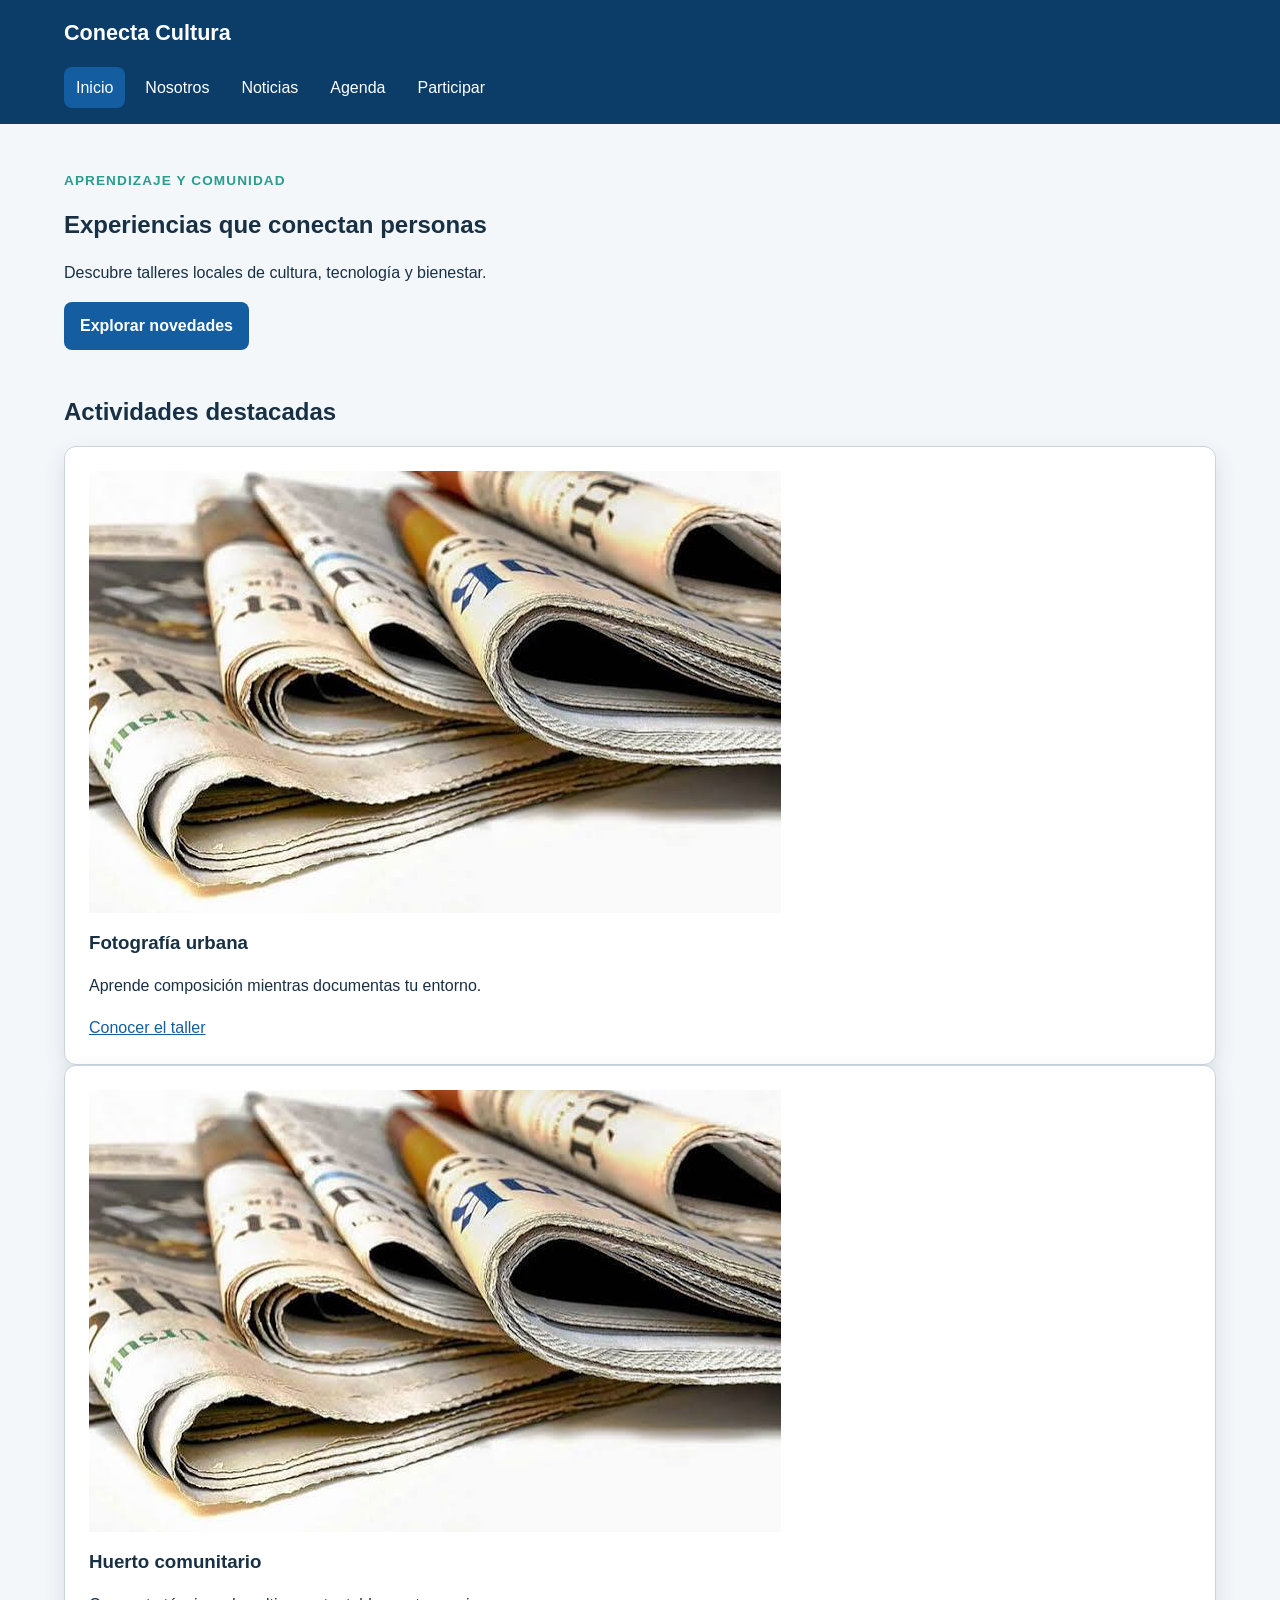
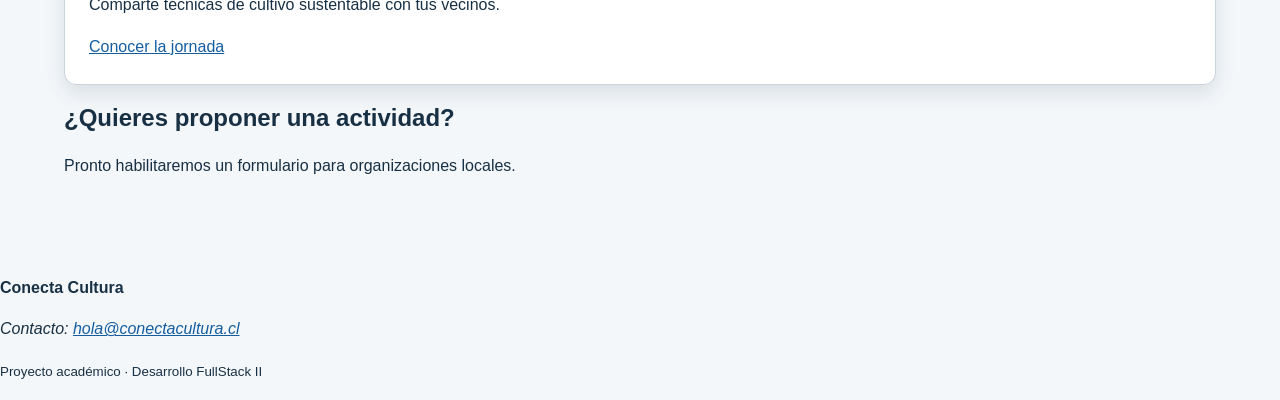
<file: index.html>
<!DOCTYPE html>
<html lang="es">
<head>
  <meta charset="UTF-8">
  <meta name="viewport" content="width=device-width, initial-scale=1.0">
  <meta name="description" content="Talleres y actividades de Conecta Cultura">
  <title>Inicio | Conecta Cultura</title>
  <link rel="stylesheet" href="assets/css/estilos.css">
</head>
<body>
  <a class="salto-contenido" href="#contenido-principal">Ir al contenido</a>
  <header class="cabecera-sitio">
    <a class="marca" href="index.html">Conecta Cultura</a>
    <nav aria-label="Navegación principal">
      <ul class="menu">
        <li><a href="index.html" aria-current="page">Inicio</a></li>
        <li><a href="nosotros.html">Nosotros</a></li>
        <li><a href="noticias.html">Noticias</a></li>
        <li><a href="agenda.html">Agenda</a></li>
        <li><a href="participar.html">Participar</a></li>
      </ul>
    </nav>
  </header>

  <main id="contenido-principal">
    <section class="presentacion">
      <p class="etiqueta">Aprendizaje y comunidad</p>
      <h1>Experiencias que conectan personas</h1>
      <p>Descubre talleres locales de cultura, tecnología y bienestar.</p>
      <a class="boton" href="noticias.html">Explorar novedades</a>
    </section>

    <section aria-labelledby="titulo-actividades">
      <h2 id="titulo-actividades">Actividades destacadas</h2>
      <div class="grilla-tarjetas">
        <article class="tarjeta">
          <img src="assets/img/fotografia.jpg"
               alt="Participantes fotografiando edificios del barrio">
          <h3>Fotografía urbana</h3>
          <p>Aprende composición mientras documentas tu entorno.</p>
          <a href="noticia-detalle-1.html">Conocer el taller</a>
        </article>
        <article class="tarjeta">
          <img src="assets/img/huerto.jpg"
               alt="Manos plantando una hierba en un huerto comunitario">
          <h3>Huerto comunitario</h3>
          <p>Comparte técnicas de cultivo sustentable con tus vecinos.</p>
          <a href="noticia-detalle-2.html">Conocer la jornada</a>
        </article>
      </div>
    </section>

    <aside class="aviso" aria-labelledby="titulo-aviso">
      <h2 id="titulo-aviso">¿Quieres proponer una actividad?</h2>
      <p>Pronto habilitaremos un formulario para organizaciones locales.</p>
    </aside>
  </main>

  <footer class="pie-sitio">
    <p><strong>Conecta Cultura</strong></p>
    <address>Contacto: <a href="mailto:hola@conectacultura.cl">hola@conectacultura.cl</a></address>
    <p><small>Proyecto académico · Desarrollo FullStack II</small></p>
  </footer>
  <script src="assets/js/app.js"></script>
</body>
</html>
</file>
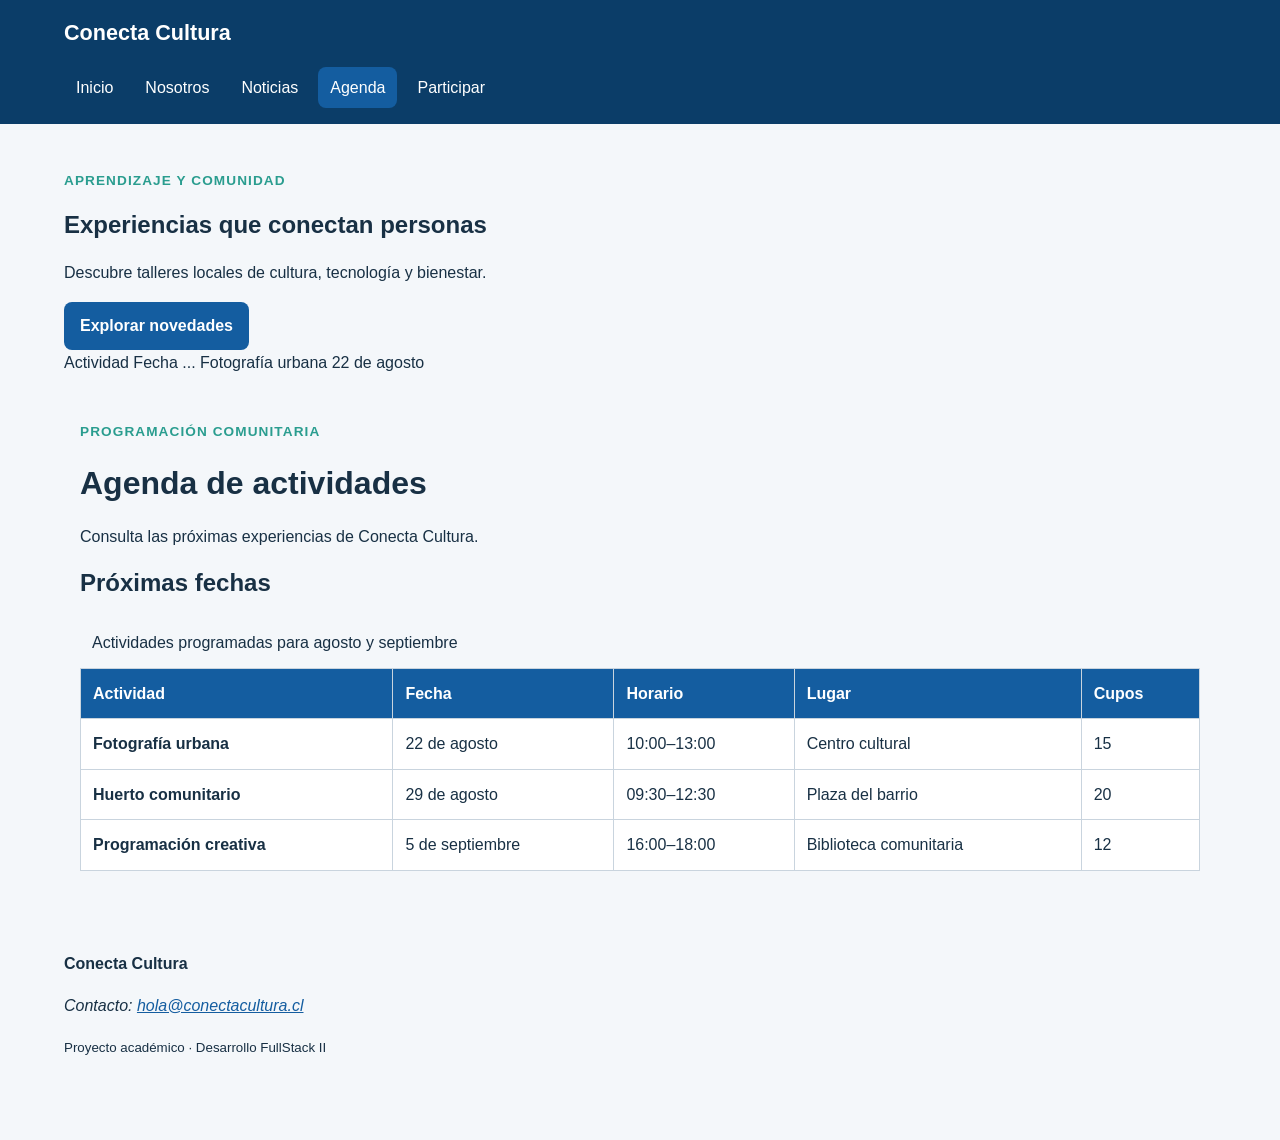
<file: agenda.html>
<!DOCTYPE html>
<html lang="es">
<head>
  <meta charset="UTF-8">
  <meta name="viewport" content="width=device-width, initial-scale=1.0">
  <meta name="description" content="Talleres y actividades de Conecta Cultura">
  <title>Inicio | Conecta Cultura</title>
  <link rel="stylesheet" href="assets/css/estilos.css">
</head>
<body>
  <a class="salto-contenido" href="#contenido-principal">Ir al contenido</a>
  <header class="cabecera-sitio">
    <a class="marca" href="index.html">Conecta Cultura</a>
    <nav aria-label="Navegación principal">
      <ul class="menu">
        <li><a href="index.html">Inicio</a></li>
        <li><a href="nosotros.html">Nosotros</a></li>
        <li><a href="noticias.html">Noticias</a></li>
        <li><a href="agenda.html" aria-current="page">Agenda</a></li>
        <li><a href="participar.html">Participar</a></li>
      </ul>
    </nav>
  </header>

  <main id="contenido-principal">
    <section class="presentacion">
      <p class="etiqueta">Aprendizaje y comunidad</p>
      <h1>Experiencias que conectan personas</h1>
      <p>Descubre talleres locales de cultura, tecnología y bienestar.</p>
      <a class="boton" href="noticias.html">Explorar novedades</a>
    </section>


<tr>
  <th scope="col">Actividad</th>
  <th scope="col">Fecha</th>
</tr>
...
<tr>
  <th scope="row">Fotografía urbana</th>
  <td><time datetime="2026-08-22">22 de agosto</time></td>
</tr>

<main id="contenido-principal">
  <header class="encabezado-pagina">
    <p class="etiqueta">Programación comunitaria</p>
    <h1>Agenda de actividades</h1>
    <p>Consulta las próximas experiencias de Conecta Cultura.</p>
  </header>

  <section aria-labelledby="titulo-agenda">
    <h2 id="titulo-agenda">Próximas fechas</h2>
    <div class="tabla-contenedor" tabindex="0"
         aria-label="Agenda desplazable horizontalmente">
      <table>
        <caption>Actividades programadas para agosto y septiembre</caption>
        <thead>
          <tr>
            <th scope="col">Actividad</th>
            <th scope="col">Fecha</th>
            <th scope="col">Horario</th>
            <th scope="col">Lugar</th>
            <th scope="col">Cupos</th>
          </tr>
        </thead>
        <tbody>
          <tr>
            <th scope="row">Fotografía urbana</th>
            <td><time datetime="2026-08-22">22 de agosto</time></td>
            <td><time datetime="10:00">10:00</time>–13:00</td>
            <td>Centro cultural</td>
            <td>15</td>
          </tr>
          <tr>
            <th scope="row">Huerto comunitario</th>
            <td><time datetime="2026-08-29">29 de agosto</time></td>
            <td><time datetime="09:30">09:30</time>–12:30</td>
            <td>Plaza del barrio</td>
            <td>20</td>
          </tr>
          <tr>
            <th scope="row">Programación creativa</th>
            <td><time datetime="2026-09-05">5 de septiembre</time></td>
            <td><time datetime="16:00">16:00</time>–18:00</td>
            <td>Biblioteca comunitaria</td>
            <td>12</td>
          </tr>
        </tbody>
      </table>
    </div>
  </section>
</main>

  <footer class="pie-sitio">
    <p><strong>Conecta Cultura</strong></p>
    <address>Contacto: <a href="mailto:hola@conectacultura.cl">hola@conectacultura.cl</a></address>
    <p><small>Proyecto académico · Desarrollo FullStack II</small></p>
  </footer>
  <script src="assets/js/app.js"></script>
</body>
</html>
</file>
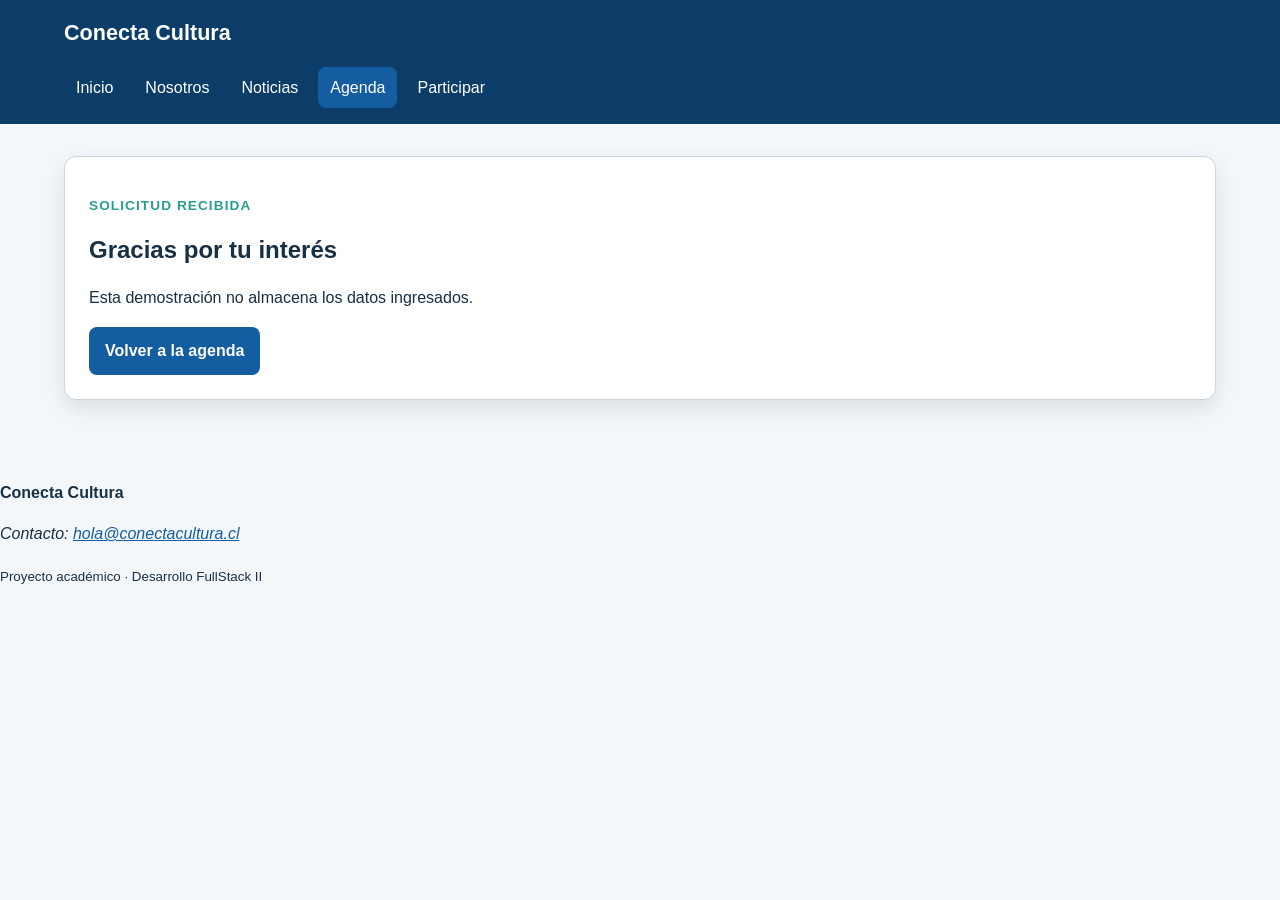
<file: confirmacion.html>
<!DOCTYPE html>
<html lang="es">
<head>
  <meta charset="UTF-8">
  <meta name="viewport" content="width=device-width, initial-scale=1.0">
  <meta name="description" content="Talleres y actividades de Conecta Cultura">
  <title>Inicio | Conecta Cultura</title>
  <link rel="stylesheet" href="assets/css/estilos.css">
</head>
<body>
  <a class="salto-contenido" href="#contenido-principal">Ir al contenido</a>
  <header class="cabecera-sitio">
    <a class="marca" href="index.html">Conecta Cultura</a>
    <nav aria-label="Navegación principal">
      <ul class="menu">
        <li><a href="index.html">Inicio</a></li>
        <li><a href="nosotros.html">Nosotros</a></li>
        <li><a href="noticias.html">Noticias</a></li>
        <li><a href="agenda.html" aria-current="page">Agenda</a></li>
        <li><a href="participar.html">Participar</a></li>
      </ul>
    </nav>
  </header>

<main id="contenido-principal">
  <section class="mensaje-confirmacion">
    <p class="etiqueta">Solicitud recibida</p>
    <h1>Gracias por tu interés</h1>
    <p>Esta demostración no almacena los datos ingresados.</p>
    <a class="boton" href="agenda.html">Volver a la agenda</a>
  </section>
</main>



  <footer class="pie-sitio">
    <p><strong>Conecta Cultura</strong></p>
    <address>Contacto: <a href="mailto:hola@conectacultura.cl">hola@conectacultura.cl</a></address>
    <p><small>Proyecto académico · Desarrollo FullStack II</small></p>
  </footer>
  <script src="assets/js/app.js"></script>
</body>
</html>
</file>
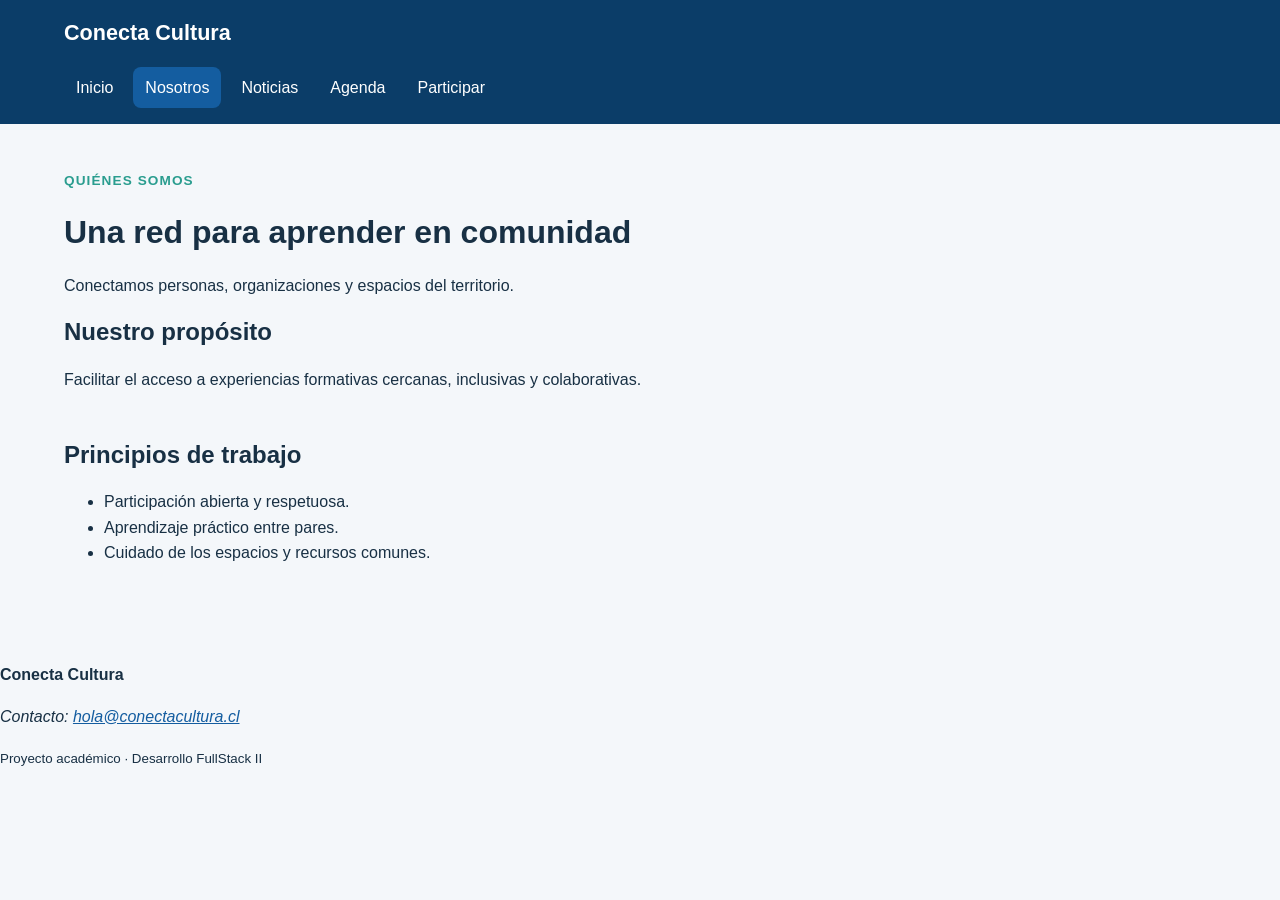
<file: nosotros.html>
<!DOCTYPE html>
<html lang="es">
<head>
  <meta charset="UTF-8">
  <meta name="viewport" content="width=device-width, initial-scale=1.0">
  <meta name="description" content="Sobre nosotros">
  <title>Nosotros | Conecta Cultura</title>
  <link rel="stylesheet" href="assets/css/estilos.css">
</head>
<body>
  <a class="salto-contenido" href="#contenido-principal">Ir al contenido</a>
  <header class="cabecera-sitio">
    <a class="marca" href="index.html">Conecta Cultura</a>
    <nav aria-label="Navegación principal">
      <ul class="menu">
        <li><a href="index.html">Inicio</a></li>
        <li><a href="nosotros.html" aria-current="page">Nosotros</a></li>
        <li><a href="noticias.html">Noticias</a></li>
        <li><a href="agenda.html">Agenda</a></li>
        <li><a href="participar.html">Participar</a></li>
      </ul>
    </nav>
  </header>

    <main id="contenido-principal">
    <header class="encabezado-pagina">
        <p class="etiqueta">Quiénes somos</p>
        <h1>Una red para aprender en comunidad</h1>
        <p>Conectamos personas, organizaciones y espacios del territorio.</p>
    </header>

    <section aria-labelledby="titulo-proposito">
        <h2 id="titulo-proposito">Nuestro propósito</h2>
        <p>Facilitar el acceso a experiencias formativas cercanas,
        inclusivas y colaborativas.</p>
    </section>

    <section aria-labelledby="titulo-principios">
        <h2 id="titulo-principios">Principios de trabajo</h2>
        <ul>
        <li>Participación abierta y respetuosa.</li>
        <li>Aprendizaje práctico entre pares.</li>
        <li>Cuidado de los espacios y recursos comunes.</li>
        </ul>
    </section>
    </main>


  <footer class="pie-sitio">
    <p><strong>Conecta Cultura</strong></p>
    <address>Contacto: <a href="mailto:hola@conectacultura.cl">hola@conectacultura.cl</a></address>
    <p><small>Proyecto académico · Desarrollo FullStack II</small></p>
  </footer>
  <script src="assets/js/app.js"></script>
</body>
</html>
</file>
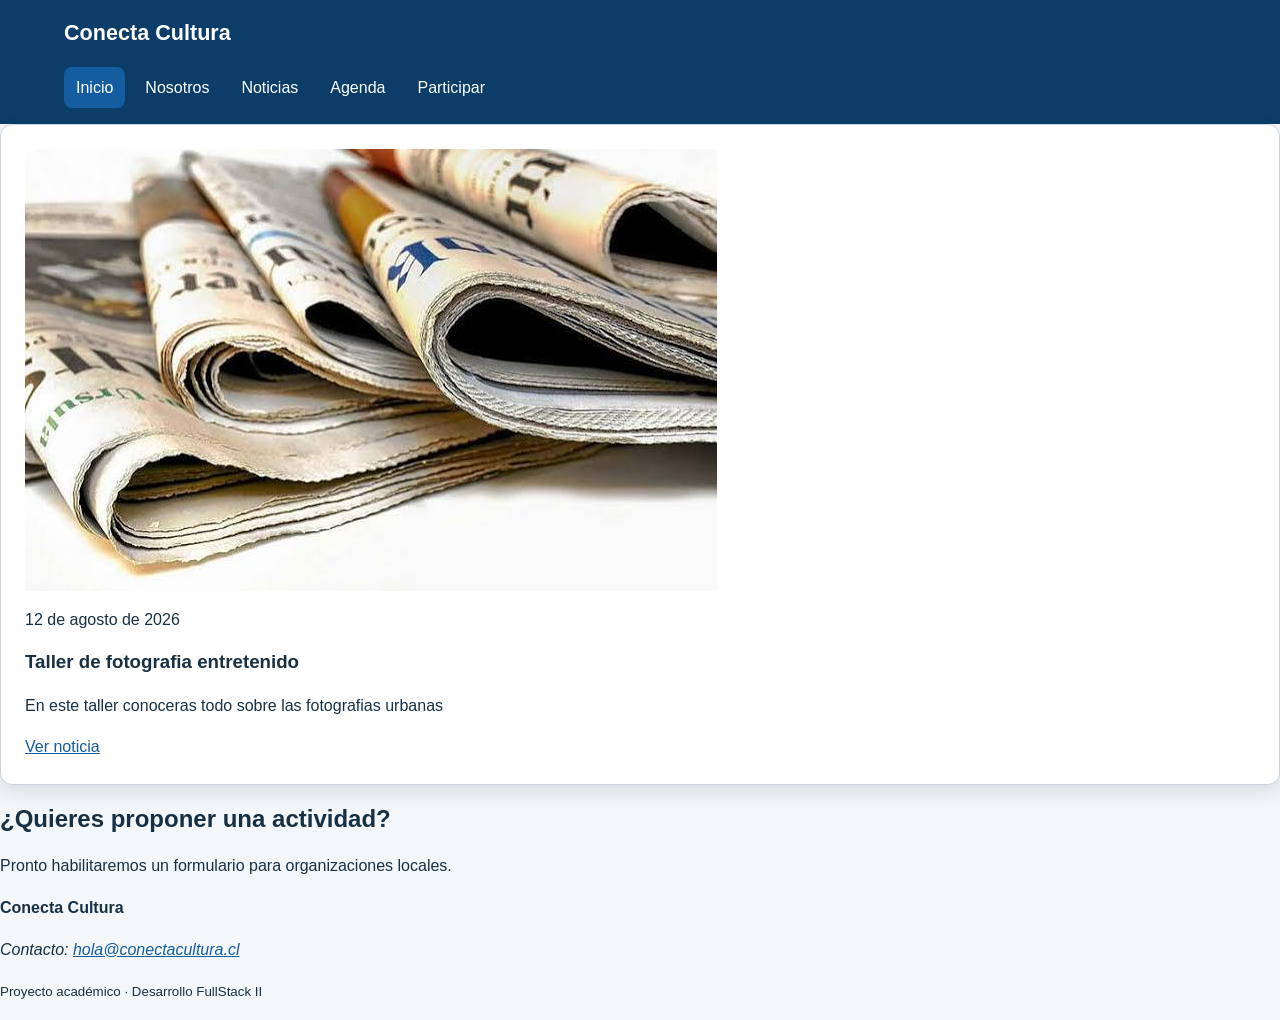
<file: noticia-detalle-1.html>
<!DOCTYPE html>
<html lang="es">
<head>
  <meta charset="UTF-8">
  <meta name="viewport" content="width=device-width, initial-scale=1.0">
  <meta name="description" content="Talleres y actividades de Conecta Cultura">
  <title>Inicio | Conecta Cultura</title>
  <link rel="stylesheet" href="assets/css/estilos.css">
</head>
<body>
  <a class="salto-contenido" href="#contenido-principal">Ir al contenido</a>
  <header class="cabecera-sitio">
    <a class="marca" href="index.html">Conecta Cultura</a>
    <nav aria-label="Navegación principal">
      <ul class="menu">
        <li><a href="index.html" aria-current="page">Inicio</a></li>
        <li><a href="nosotros.html">Nosotros</a></li>
        <li><a href="noticias.html">Noticias</a></li>
        <li><a href="agenda.html">Agenda</a></li>
        <li><a href="participar.html">Participar</a></li>
      </ul>
    </nav>
  </header>

<article class="tarjeta">
  <img src="assets/img/fotografia.jpg"
       alt="Participantes de un taller de fotografía urbana">
  <p><time datetime="2026-08-12">12 de agosto de 2026</time></p>
  <h3>Taller de fotografia entretenido</h3>
  <p>En este taller conoceras todo sobre las fotografias urbanas</p>
  <a href="noticia-detalle-1.html">Ver noticia</a>
</article>

    <aside class="aviso" aria-labelledby="titulo-aviso">
      <h2 id="titulo-aviso">¿Quieres proponer una actividad?</h2>
      <p>Pronto habilitaremos un formulario para organizaciones locales.</p>
    </aside>
  </main>

  <footer class="pie-sitio">
    <p><strong>Conecta Cultura</strong></p>
    <address>Contacto: <a href="mailto:hola@conectacultura.cl">hola@conectacultura.cl</a></address>
    <p><small>Proyecto académico · Desarrollo FullStack II</small></p>
  </footer>
  <script src="assets/js/app.js"></script>
</body>
</html>
</file>
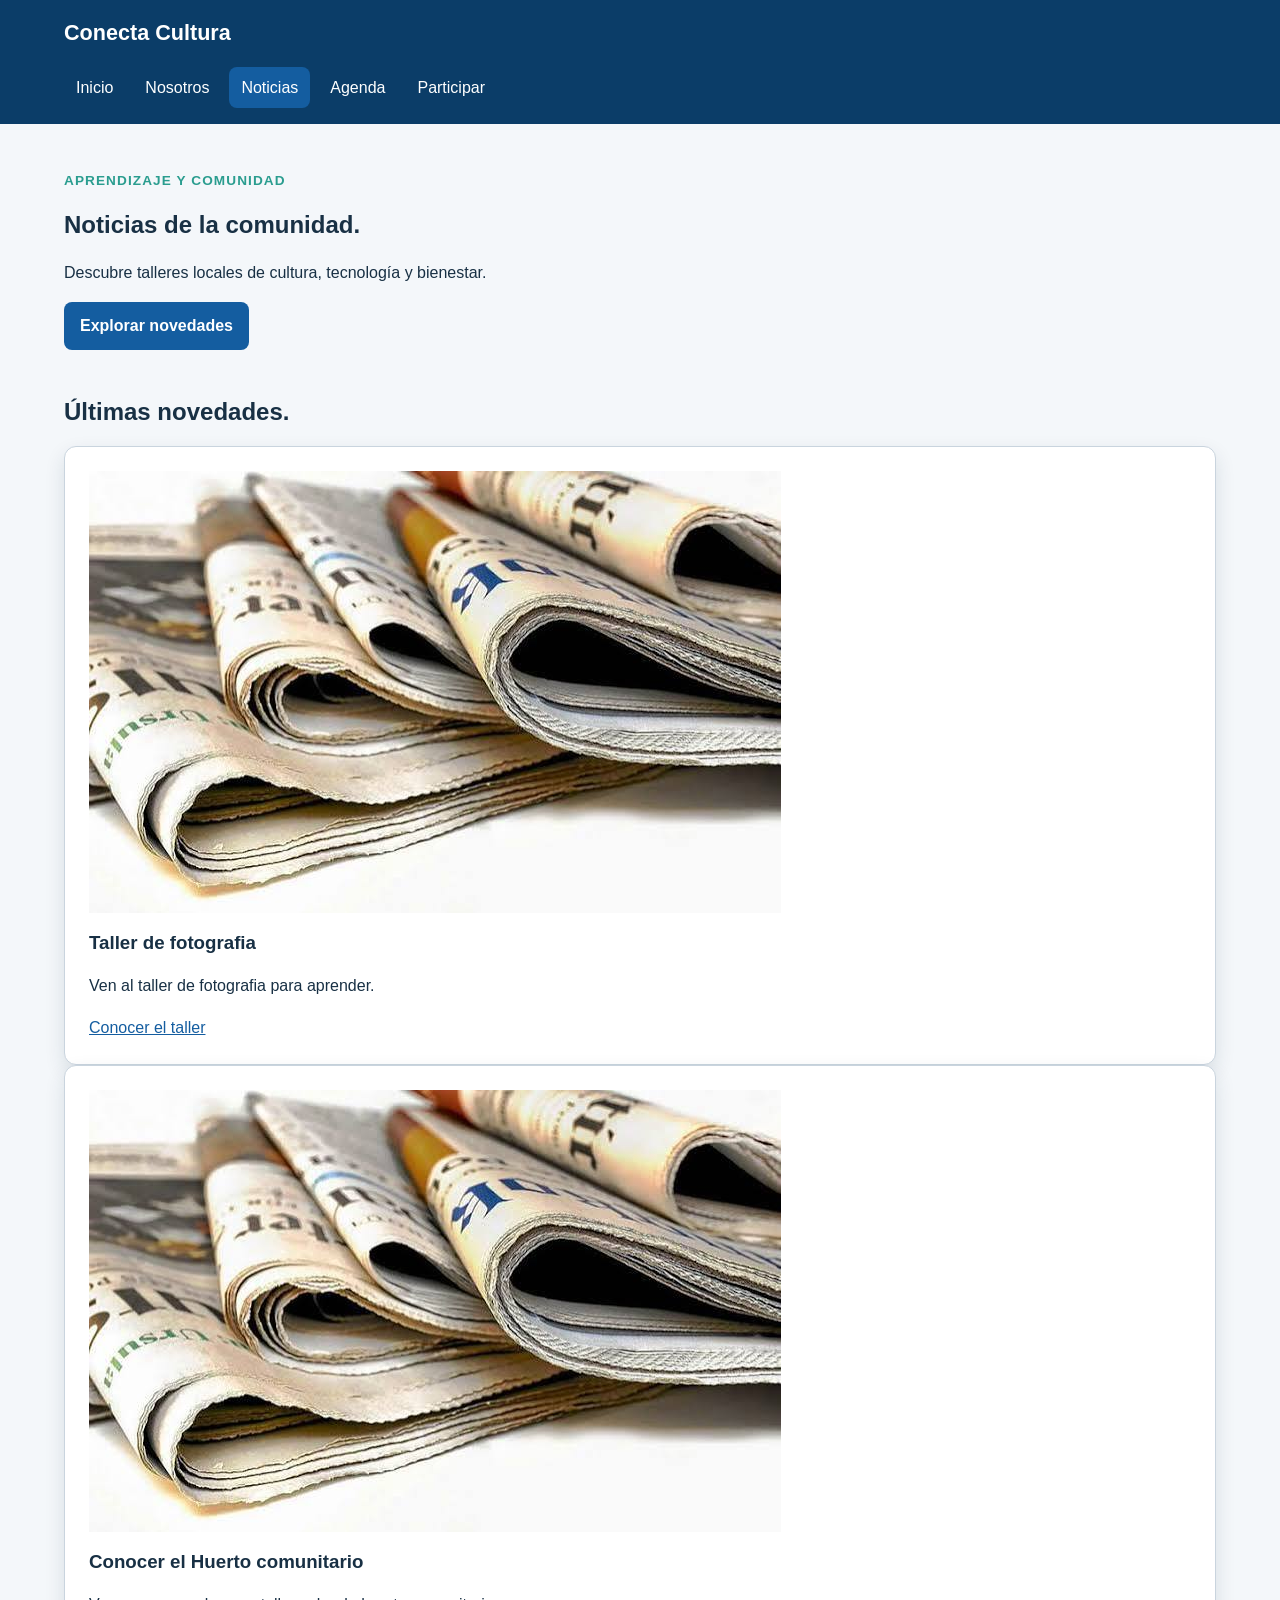
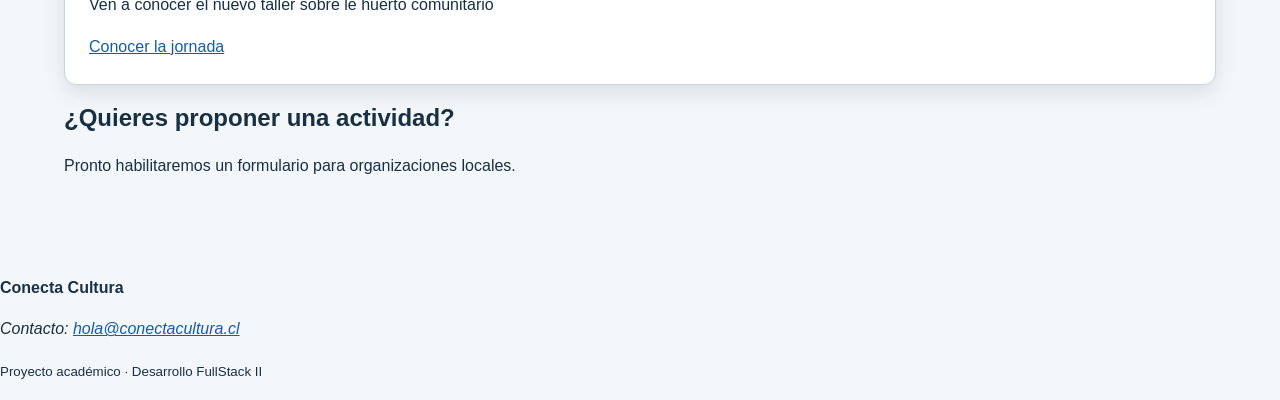
<file: noticias.html>
<!DOCTYPE html>
<html lang="es">
<head>
  <meta charset="UTF-8">
  <meta name="viewport" content="width=device-width, initial-scale=1.0">
  <meta name="description" content="Talleres y actividades de Conecta Cultura">
  <title>Inicio | Conecta Cultura</title>
  <link rel="stylesheet" href="assets/css/estilos.css">
</head>
<body>
  <a class="salto-contenido" href="#contenido-principal">Ir al contenido</a>
  <header class="cabecera-sitio">
    <a class="marca" href="index.html">Conecta Cultura</a>
    <nav aria-label="Navegación principal">
      <ul class="menu">
        <li><a href="index.html">Inicio</a></li>
        <li><a href="nosotros.html">Nosotros</a></li>
        <li><a href="noticias.html"aria-current="page">Noticias</a></li>
        <li><a href="agenda.html">Agenda</a></li>
        <li><a href="participar.html">Participar</a></li>
      </ul>
    </nav>
  </header>

  <main id="contenido-principal">
    <section class="presentacion">
      <p class="etiqueta">Aprendizaje y comunidad</p>
      <h1>Noticias de la comunidad.</h1>
      <p>Descubre talleres locales de cultura, tecnología y bienestar.</p>
      <a class="boton" href="noticias.html">Explorar novedades</a>
    </section>

    <section aria-labelledby="titulo-actividades">
      <h2 id="titulo-actividades">Últimas novedades.</h2>
      <div class="grilla-tarjetas">
        <article class="tarjeta">
          <img src="assets/img/fotografia.jpg"
               alt="Participantes fotografiando edificios del barrio">
          <h3>Taller de fotografia</h3>
          <p>Ven al taller de fotografia para aprender.</p>
          <a href="noticia-detalle-1.html">Conocer el taller</a>
        </article>
        <article class="tarjeta">
          <img src="assets/img/huerto.jpg"
               alt="Manos plantando una hierba en un huerto comunitario">
          <h3>Conocer el Huerto comunitario</h3>
          <p>Ven a conocer el nuevo taller sobre le huerto comunitario</p>
          <a href="noticia-detalle-2.html">Conocer la jornada</a>
        </article>
      </div>
    </section>

    <aside class="aviso" aria-labelledby="titulo-aviso">
      <h2 id="titulo-aviso">¿Quieres proponer una actividad?</h2>
      <p>Pronto habilitaremos un formulario para organizaciones locales.</p>
    </aside>
  </main>

  <footer class="pie-sitio">
    <p><strong>Conecta Cultura</strong></p>
    <address>Contacto: <a href="mailto:hola@conectacultura.cl">hola@conectacultura.cl</a></address>
    <p><small>Proyecto académico · Desarrollo FullStack II</small></p>
  </footer>
  <script src="assets/js/app.js"></script>
</body>
</html>
</file>
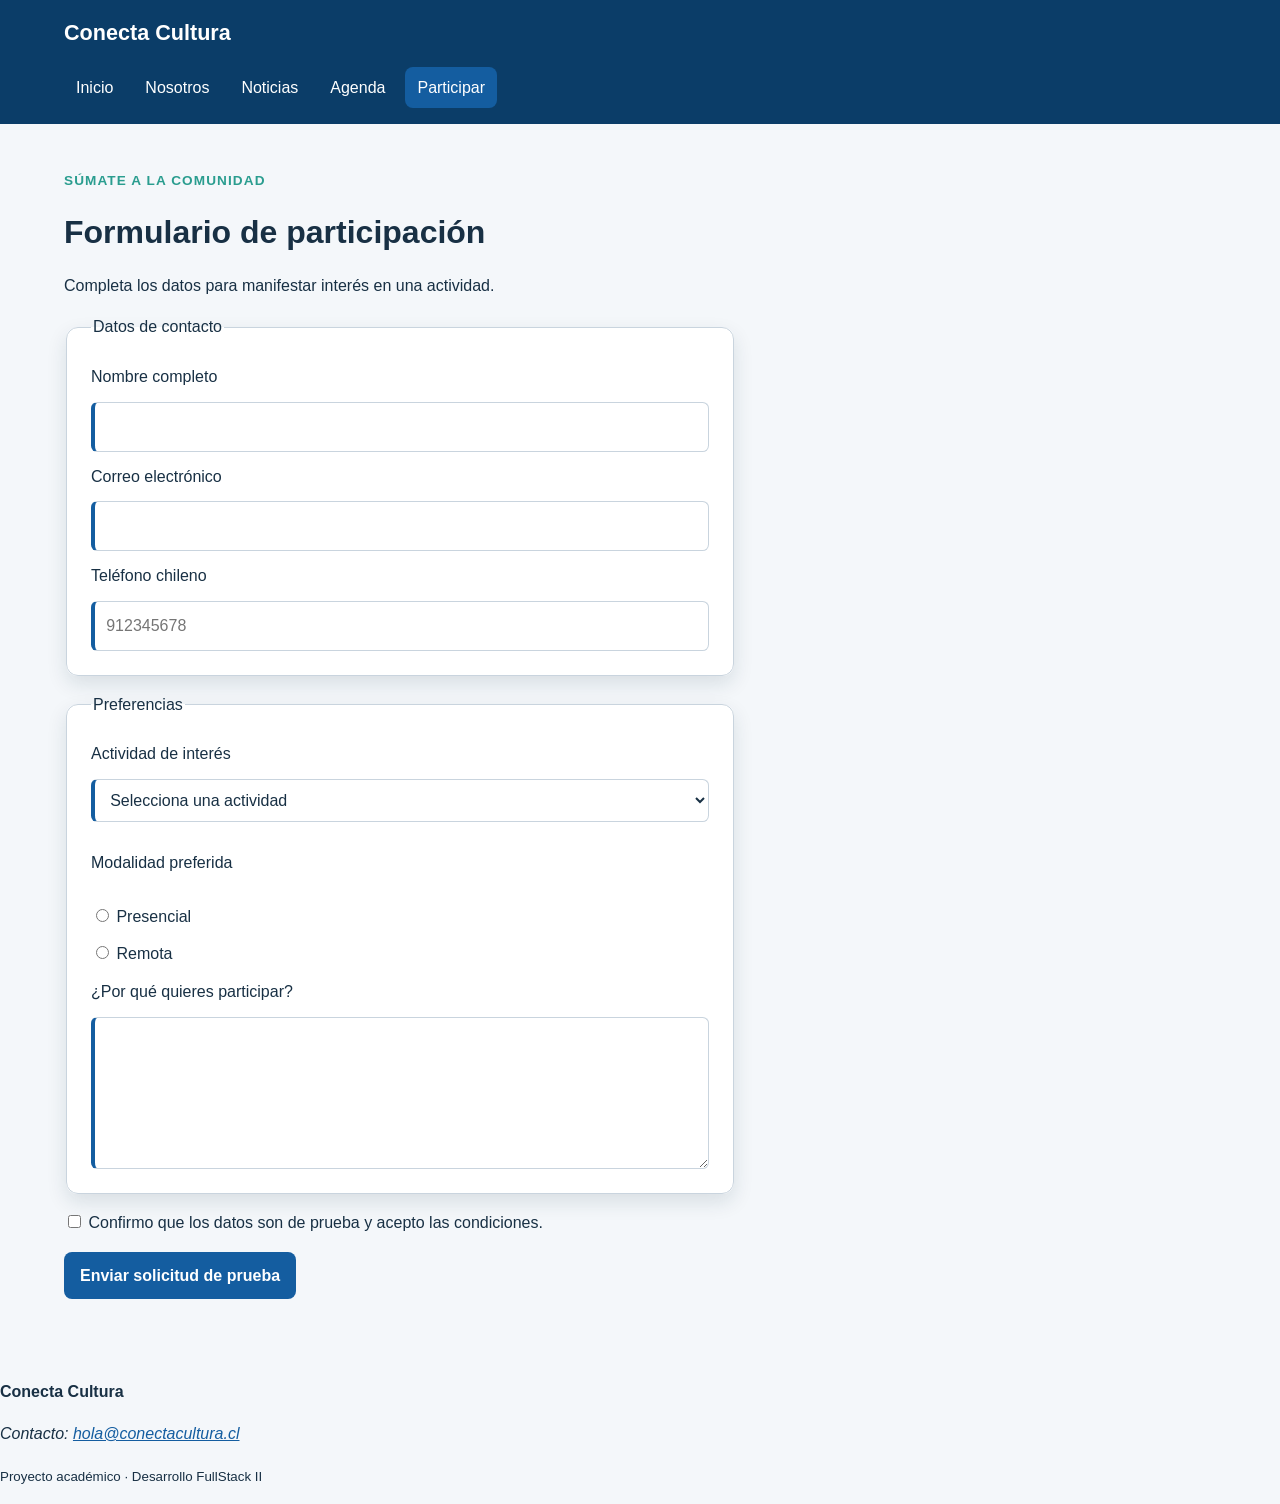
<file: participar.html>
<!DOCTYPE html>
<html lang="es">
<head>
  <meta charset="UTF-8">
  <meta name="viewport" content="width=device-width, initial-scale=1.0">
  <meta name="description" content="Talleres y actividades de Conecta Cultura">
  <title>Inicio | Conecta Cultura</title>
  <link rel="stylesheet" href="assets/css/estilos.css">
</head>
<body>
  <a class="salto-contenido" href="#contenido-principal">Ir al contenido</a>
  <header class="cabecera-sitio">
    <a class="marca" href="index.html">Conecta Cultura</a>
    <nav aria-label="Navegación principal">
      <ul class="menu">
        <li><a href="index.html">Inicio</a></li>
        <li><a href="nosotros.html">Nosotros</a></li>
        <li><a href="noticias.html">Noticias</a></li>
        <li><a href="agenda.html">Agenda</a></li>
        <li><a href="participar.html" aria-current="page">Participar</a></li>
      </ul>
    </nav>
  </header>


<main id="contenido-principal">
  <header class="encabezado-pagina">
    <p class="etiqueta">Súmate a la comunidad</p>
    <h1>Formulario de participación</h1>
    <p>Completa los datos para manifestar interés en una actividad.</p>
  </header>

  <form class="formulario" action="confirmacion.html" method="get">
    <fieldset>
      <legend>Datos de contacto</legend>

      <label for="nombre">Nombre completo</label>
      <input id="nombre" name="nombre" type="text"
             autocomplete="name" minlength="3" maxlength="80" required>

      <label for="correo">Correo electrónico</label>
      <input id="correo" name="correo" type="email"
             autocomplete="email" required>

      <label for="telefono">Teléfono chileno</label>
      <input id="telefono" name="telefono" type="tel"
             autocomplete="tel" placeholder="912345678"
             pattern="[0-9]{9}" title="Ingresa 9 dígitos" required>
    </fieldset>

    <fieldset>
      <legend>Preferencias</legend>

      <label for="actividad">Actividad de interés</label>
      <select id="actividad" name="actividad" required>
        <option value="">Selecciona una actividad</option>
        <option value="fotografia">Fotografía urbana</option>
        <option value="huerto">Huerto comunitario</option>
        <option value="programacion">Programación creativa</option>
      </select>

      <p>Modalidad preferida</p>
      <label><input type="radio" name="modalidad"
                    value="presencial" required> Presencial</label>
      <label><input type="radio" name="modalidad"
                    value="remota"> Remota</label>

      <label for="motivacion">¿Por qué quieres participar?</label>
      <textarea id="motivacion" name="motivacion"
                rows="5" minlength="20" maxlength="500" required></textarea>
    </fieldset>

    <label>
      <input type="checkbox" name="acepta_condiciones" required>
      Confirmo que los datos son de prueba y acepto las condiciones.
    </label>

    <button type="submit">Enviar solicitud de prueba</button>
  </form>
</main>


  <footer class="pie-sitio">
    <p><strong>Conecta Cultura</strong></p>
    <address>Contacto: <a href="mailto:hola@conectacultura.cl">hola@conectacultura.cl</a></address>
    <p><small>Proyecto académico · Desarrollo FullStack II</small></p>
  </footer>
  <script src="assets/js/app.js"></script>
</body>
</html>
</file>
<file: assets/css/estilos.css>
/* 1. Variables */
/* 2. Base y tipografía */
/* 3. Estructura */
/* 4. Navegación */
/* 5. Componentes */
/* 6. Tablas y formularios */
/* 7. Multimedia y utilidades */

:root {
  --color-primario: #145da0;
  --color-primario-oscuro: #0b3d68;
  --color-secundario: #2a9d8f;
  --color-acento: #f4a261;
  --color-texto: #183044;
  --color-texto-suave: #526575;
  --color-fondo: #f4f7fa;
  --color-superficie: #ffffff;
  --color-borde: #c9d4de;
  --fuente-base: Arial, Helvetica, sans-serif;
  --radio: 0.75rem;
  --sombra: 0 0.5rem 1.25rem rgb(20 48 68 / 12%);
  --ancho-contenido: 72rem;
}

*,
*::before,
*::after {
  box-sizing: border-box;
}

html {
  scroll-behavior: smooth;
}

body {
  margin: 0;
  color: var(--color-texto);
  background: var(--color-fondo);
  font-family: var(--fuente-base);
  font-size: 1rem;
  line-height: 1.6;
}

img,
video {
  display: block;
  max-width: 100%;
  height: auto;
}

a {
  color: var(--color-primario);
}

h1,
h2,
h3 {
  line-height: 1.2;
  text-wrap: balance;
}

main {
  width: min(100% - 2rem, var(--ancho-contenido));
  margin-inline: auto;
}

main {
  padding-block: 2rem 4rem;
}

section + section {
  margin-top: 3rem;
}

.cabecera-sitio {
  padding: 1rem max(1rem, calc((100% - var(--ancho-contenido)) / 2));
  color: #ffffff;
  background: var(--color-primario-oscuro);
}

.marca {
  color: #ffffff;
  font-size: 1.35rem;
  font-weight: 700;
  text-decoration: none;
}

.menu {
  display: flex;
  flex-wrap: wrap;
  gap: 0.5rem;
  margin: 1rem 0 0;
  padding: 0;
  list-style: none;
}

.menu a {
  display: inline-block;
  padding: 0.5rem 0.75rem;
  color: #ffffff;
  border-radius: 0.5rem;
  text-decoration: none;
}

.menu a:hover,
.menu a[aria-current="page"] {
  background: var(--color-primario);
}

.etiqueta {
  margin-bottom: 0.25rem;
  color: var(--color-secundario);
  font-size: 0.85rem;
  font-weight: 700;
  letter-spacing: 0.08em;
  text-transform: uppercase;
}

.tarjeta,
.mensaje-confirmacion,
.formulario fieldset {
  padding: 1.5rem;
  background: var(--color-superficie);
  border: 1px solid var(--color-borde);
  border-radius: var(--radio);
  box-shadow: var(--sombra);
}

.boton,
button {
  display: inline-block;
  width: fit-content;
  padding: 0.7rem 1rem;
  color: #ffffff;
  background: var(--color-primario);
  border: 0;
  border-radius: 0.5rem;
  font: inherit;
  font-weight: 700;
  text-decoration: none;
  cursor: pointer;
}

.boton:hover,
button:hover {
  background: var(--color-primario-oscuro);
}

.tabla-contenedor {
  max-width: 100%;
  overflow-x: auto;
}

table {
  width: 100%;
  border-collapse: collapse;
  background: var(--color-superficie);
}

caption,
th,
td {
  padding: 0.75rem;
  text-align: left;
}

th,
td {
  border: 1px solid var(--color-borde);
}

thead {
  color: #ffffff;
  background: var(--color-primario);
}

.formulario {
  display: grid;
  gap: 1rem;
  max-width: 42rem;
}

.formulario fieldset {
  display: grid;
  gap: 0.75rem;
}

.formulario input,
.formulario select,
.formulario textarea {
  width: 100%;
  padding: 0.7rem;
  color: inherit;
  background: #ffffff;
  border: 1px solid var(--color-borde);
  border-radius: 0.4rem;
  font: inherit;
}

.formulario input[type="radio"],
.formulario input[type="checkbox"] {
  width: auto;
}

:focus-visible {
  outline: 3px solid var(--color-acento);
  outline-offset: 3px;
}

input:required,
select:required,
textarea:required {
  border-left: 0.3rem solid var(--color-primario);
}

input:focus,
select:focus,
textarea:focus {
  border-color: var(--color-primario);
}

.salto-contenido {
  position: absolute;
  padding: 0.6rem 1rem;
  color: #ffffff;
  background: var(--color-primario-oscuro);
  transform: translateY(-150%);
}

.salto-contenido:focus {
  transform: translateY(0);
}
</file>
